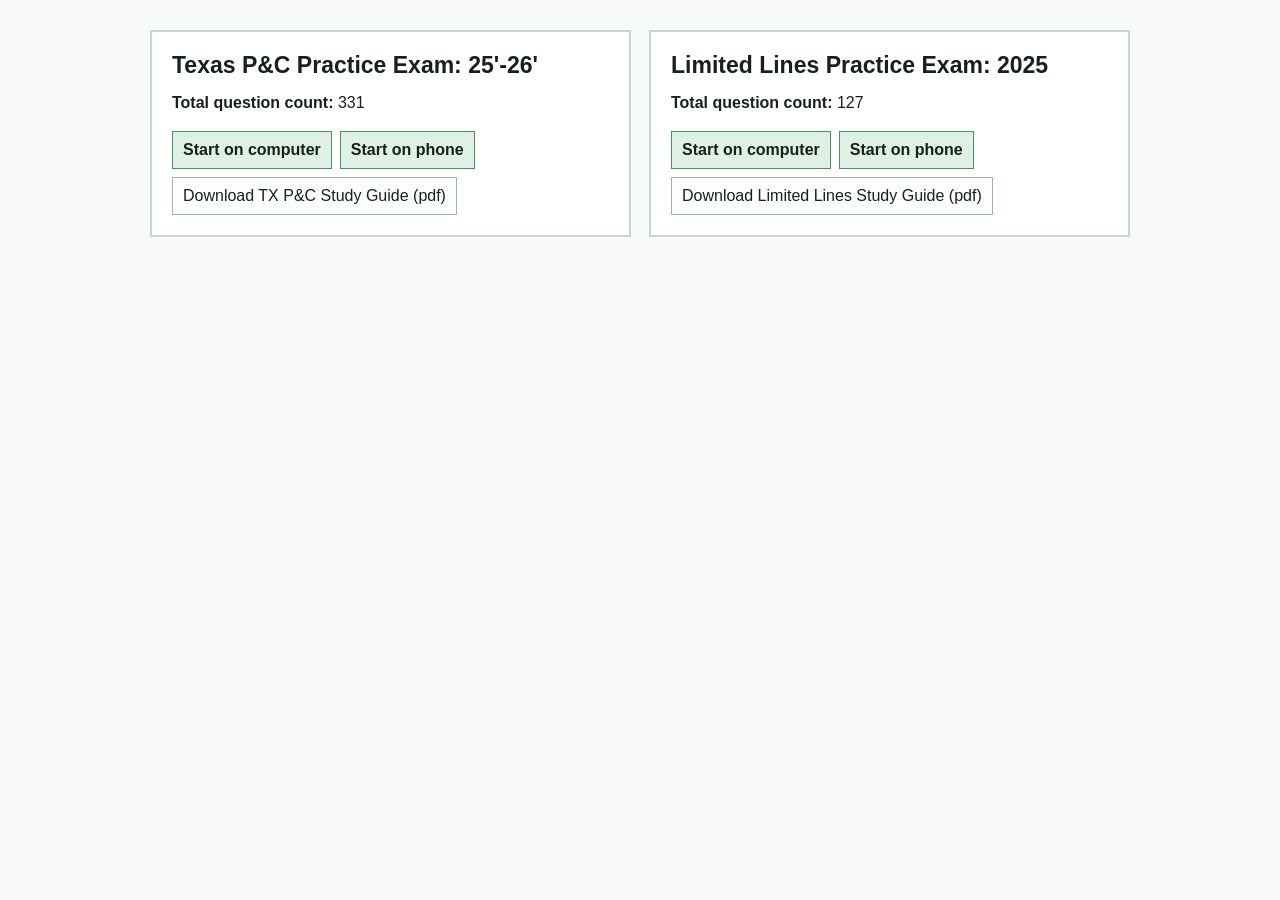
<file: index.html>
<!doctype html>
<html lang="en">
<head>
  <meta charset="utf-8">
  <meta name="viewport" content="width=device-width, initial-scale=1">
  <title>Exam Home</title>
  <link rel="stylesheet" href="style.css">
</head>
<body>
  <main class="landing">
    <section class="landingHero">
      <div class="examGrid">
        <article class="examCard">
          <h2>Texas P&amp;C Practice Exam: 25'-26'</h2>
          <p><strong>Total question count:</strong> 331</p>
          <div class="landingActions">
            <a class="buttonLink primaryLink" href="StartQuiz.html">Start on computer</a>
            <a class="buttonLink primaryLink" href="StartQuiz.html?mode=phone">Start on phone</a>
            <a class="buttonLink" href="mattsPCstudyguide.pdf" download>Download TX P&amp;C Study Guide (pdf)</a>
          </div>
        </article>

        <article class="examCard">
          <h2>Limited Lines Practice Exam: 2025</h2>
          <p><strong>Total question count:</strong> 127</p>
          <div class="landingActions">
            <a class="buttonLink primaryLink" href="LimitedLinesQuiz.html">Start on computer</a>
            <a class="buttonLink primaryLink" href="LimitedLinesQuiz.html?mode=phone">Start on phone</a>
            <a class="buttonLink" href="LimitedLines2025StudyGuide.pdf" download>Download Limited Lines Study Guide (pdf)</a>
          </div>
        </article>
      </div>
    </section>
  </main>
</body>
</html>
</file>
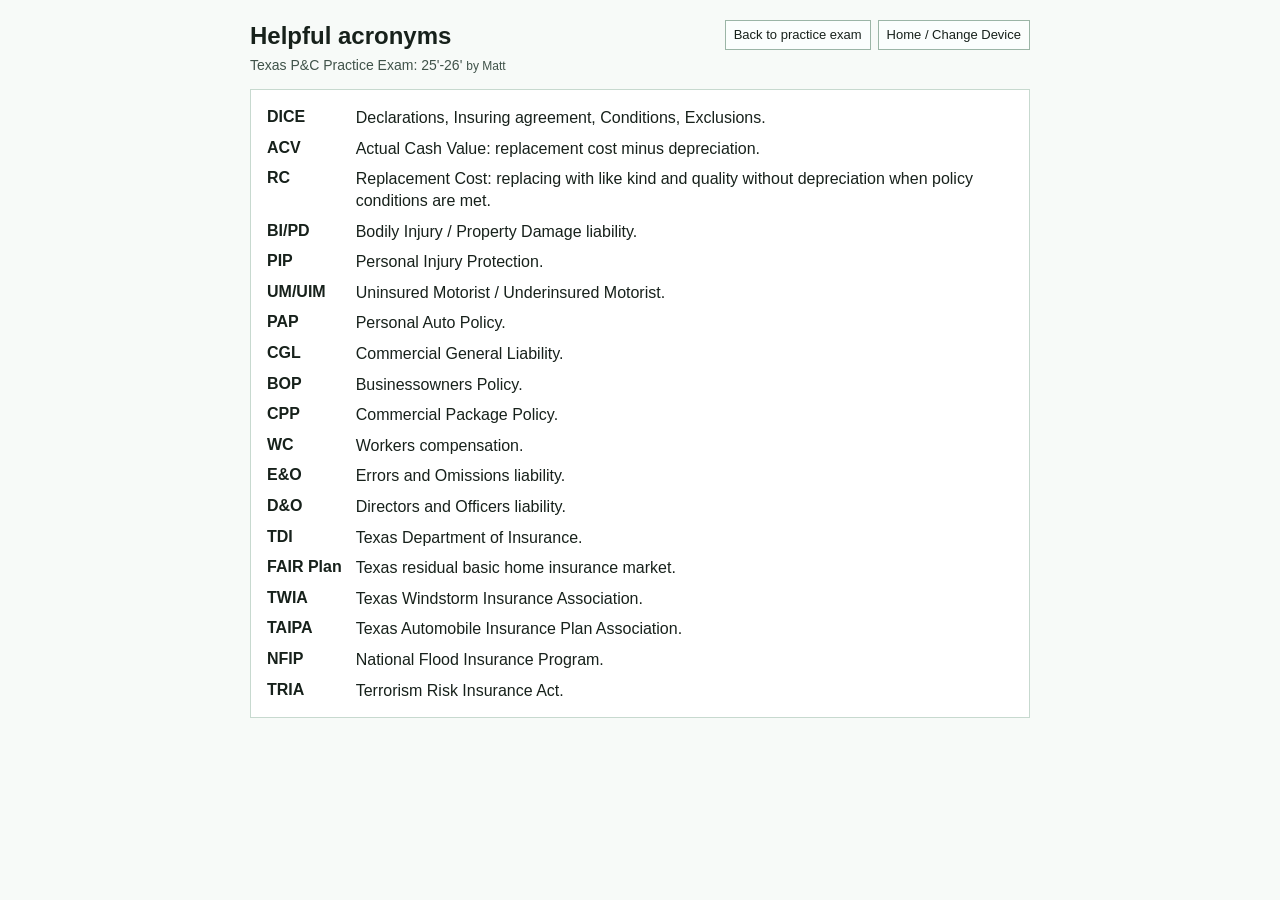
<file: HelpfulAcronyms.html>
﻿<!doctype html>
<html lang="en">
<head>
  <meta charset="utf-8">
  <meta name="viewport" content="width=device-width, initial-scale=1">
  <title>Helpful Acronyms</title>
  <link rel="stylesheet" href="style.css">
</head>
<body>
  <main class="app narrow">
    <header class="top">
      <div>
        <h1>Helpful acronyms</h1>
        <p class="progress">Texas P&amp;C Practice Exam: 25'-26' <span class="bylineInline">by Matt</span></p>
      </div>
      <div class="controls">
        <a class="buttonLink" href="StartQuiz.html">Back to practice exam</a>
        <a class="buttonLink" href="index.html">Home / Change Device</a>
      </div>
    </header>

    <section class="panel">
      <dl class="acronymList fullAcronymList">
        <dt>DICE</dt><dd>Declarations, Insuring agreement, Conditions, Exclusions.</dd>
        <dt>ACV</dt><dd>Actual Cash Value: replacement cost minus depreciation.</dd>
        <dt>RC</dt><dd>Replacement Cost: replacing with like kind and quality without depreciation when policy conditions are met.</dd>
        <dt>BI/PD</dt><dd>Bodily Injury / Property Damage liability.</dd>
        <dt>PIP</dt><dd>Personal Injury Protection.</dd>
        <dt>UM/UIM</dt><dd>Uninsured Motorist / Underinsured Motorist.</dd>
        <dt>PAP</dt><dd>Personal Auto Policy.</dd>
        <dt>CGL</dt><dd>Commercial General Liability.</dd>
        <dt>BOP</dt><dd>Businessowners Policy.</dd>
        <dt>CPP</dt><dd>Commercial Package Policy.</dd>
        <dt>WC</dt><dd>Workers compensation.</dd>
        <dt>E&amp;O</dt><dd>Errors and Omissions liability.</dd>
        <dt>D&amp;O</dt><dd>Directors and Officers liability.</dd>
        <dt>TDI</dt><dd>Texas Department of Insurance.</dd>
        <dt>FAIR Plan</dt><dd>Texas residual basic home insurance market.</dd>
        <dt>TWIA</dt><dd>Texas Windstorm Insurance Association.</dd>
        <dt>TAIPA</dt><dd>Texas Automobile Insurance Plan Association.</dd>
        <dt>NFIP</dt><dd>National Flood Insurance Program.</dd>
        <dt>TRIA</dt><dd>Terrorism Risk Insurance Act.</dd>
      </dl>
    </section>
  </main>
</body>
</html>
</file>
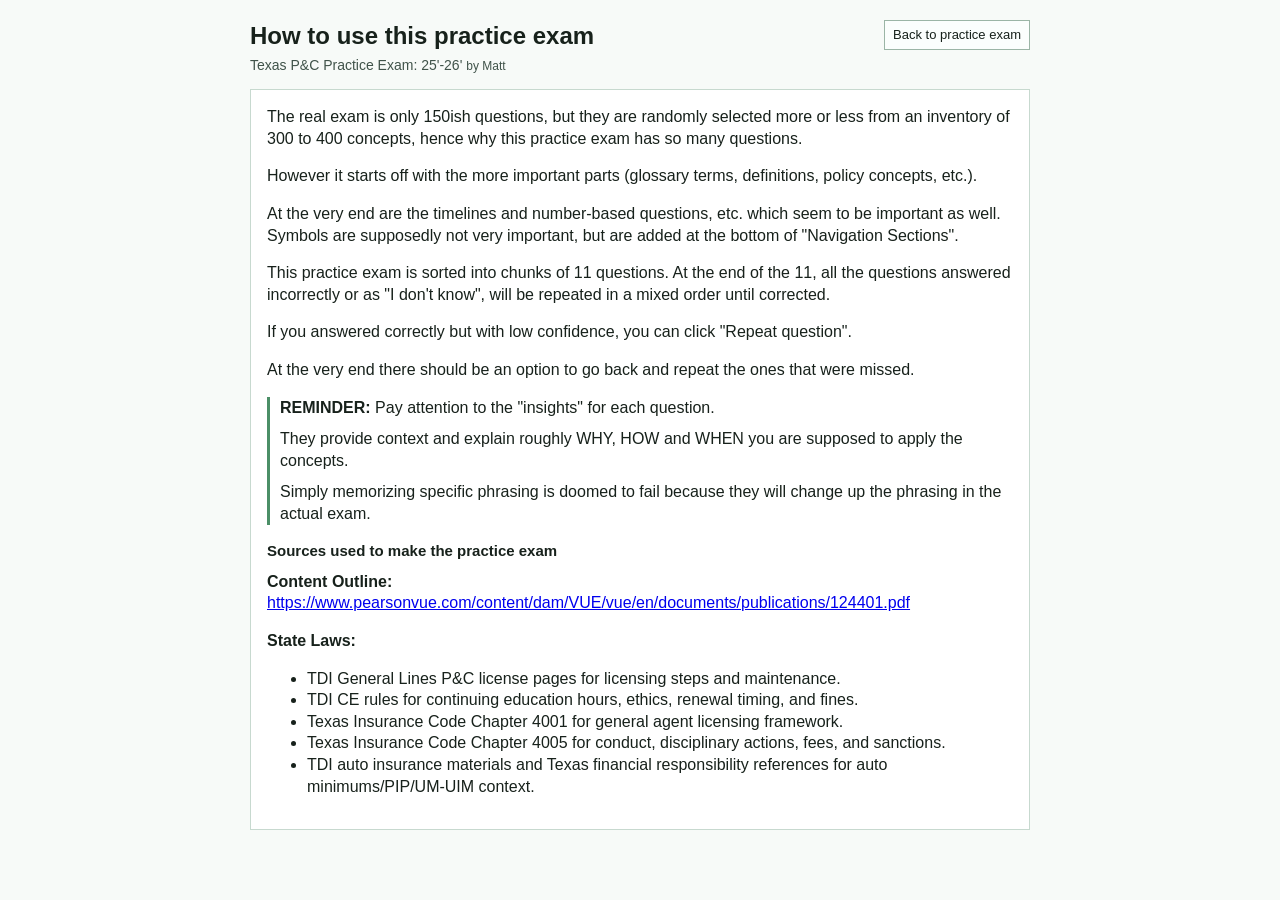
<file: HowToUse.html>
<!doctype html>
<html lang="en">
<head>
  <meta charset="utf-8">
  <meta name="viewport" content="width=device-width, initial-scale=1">
  <title>How to Use This Practice Exam</title>
  <link rel="stylesheet" href="style.css">
</head>
<body>
  <main class="app narrow">
    <header class="top">
      <div>
        <h1>How to use this practice exam</h1>
        <p class="progress">Texas P&amp;C Practice Exam: 25'-26' <span class="bylineInline">by Matt</span></p>
      </div>
      <div class="controls">
        <a class="buttonLink" href="StartQuiz.html">Back to practice exam</a>
      </div>
    </header>

    <section class="panel">
      <p>The real exam is only 150ish questions, but they are randomly selected more or less from an inventory of 300 to 400 concepts, hence why this practice exam has so many questions.</p>

      <p>However it starts off with the more important parts (glossary terms, definitions, policy concepts, etc.).</p>

      <p>At the very end are the timelines and number-based questions, etc. which seem to be important as well. Symbols are supposedly not very important, but are added at the bottom of "Navigation Sections".</p>

      <p>This practice exam is sorted into chunks of 11 questions. At the end of the 11, all the questions answered incorrectly or as "I don't know", will be repeated in a mixed order until corrected.</p>

      <p>If you answered correctly but with low confidence, you can click "Repeat question".</p>

      <p>At the very end there should be an option to go back and repeat the ones that were missed.</p>

      <div class="embeddedReminder">
        <p><strong>REMINDER:</strong> Pay attention to the "insights" for each question.</p>
        <p>They provide context and explain roughly WHY, HOW and WHEN you are supposed to apply the concepts.</p>
        <p>Simply memorizing specific phrasing is doomed to fail because they will change up the phrasing in the actual exam.</p>
      </div>

      <h2>Sources used to make the practice exam</h2>

      <p><strong>Content Outline:</strong><br>
      <a href="https://www.pearsonvue.com/content/dam/VUE/vue/en/documents/publications/124401.pdf">https://www.pearsonvue.com/content/dam/VUE/vue/en/documents/publications/124401.pdf</a></p>

      <p><strong>State Laws:</strong></p>
      <ul>
        <li>TDI General Lines P&amp;C license pages for licensing steps and maintenance.</li>
        <li>TDI CE rules for continuing education hours, ethics, renewal timing, and fines.</li>
        <li>Texas Insurance Code Chapter 4001 for general agent licensing framework.</li>
        <li>Texas Insurance Code Chapter 4005 for conduct, disciplinary actions, fees, and sanctions.</li>
        <li>TDI auto insurance materials and Texas financial responsibility references for auto minimums/PIP/UM-UIM context.</li>
      </ul>
    </section>
  </main>
</body>
</html>
</file>
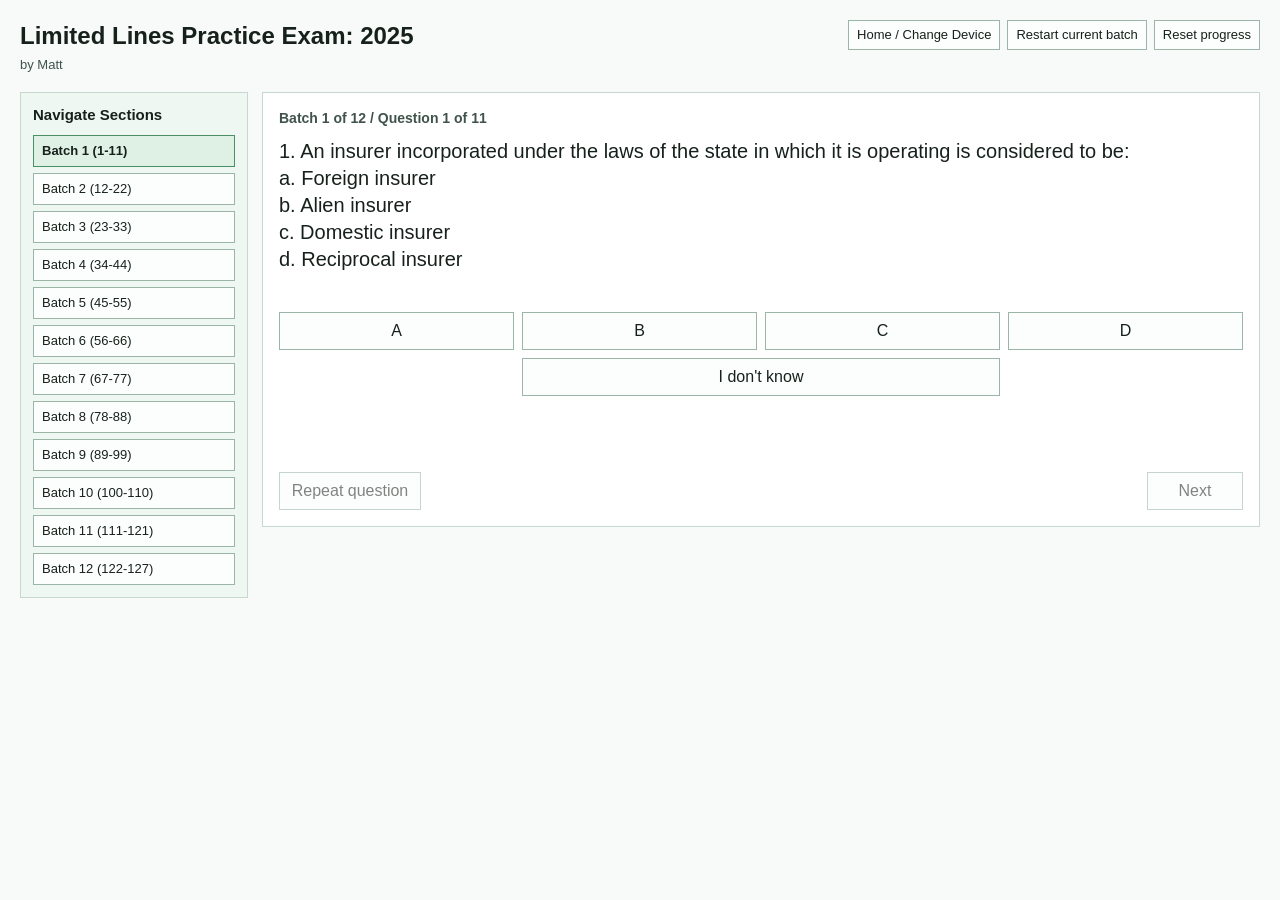
<file: LimitedLinesQuiz.html>
<!doctype html>
<html lang="en">
<head>
  <meta charset="utf-8">
  <meta name="viewport" content="width=device-width, initial-scale=1">
  <title>Limited Lines Practice Exam: 2025</title>
  <link rel="stylesheet" href="style.css">
</head>
<body>
  <main class="app">
    <header class="top">
      <div>
        <h1>Limited Lines Practice Exam: 2025</h1>
        <p class="byline">by Matt</p>
      </div>
      <div class="controls">
        <a class="buttonLink" href="index.html">Home / Change Device</a>
        <button id="restartBatch" type="button">Restart current batch</button>
        <button id="resetProgress" type="button">Reset progress</button>
      </div>
      <p class="mobileNavHint">Scroll to the bottom to Navigate Sections.</p>
    </header>

    <div class="layout">
      <aside id="sectionsNav" class="sectionNav" aria-label="Quiz batches">
        <h2>Navigate Sections</h2>
        <div id="batchNav" class="batchNav"></div>
      </aside>

      <div class="content">
        <section id="quizPanel" class="panel">
          <p id="progress" class="progress quizProgress"></p>
          <div id="sectionLabel" class="sectionLabel"></div>
          <div id="questionText" class="question"></div>
          <div id="choices" class="choices" aria-label="Answer choices">
            <button type="button" data-choice="A">A</button>
            <button type="button" data-choice="B">B</button>
            <button type="button" data-choice="C">C</button>
            <button type="button" data-choice="D">D</button>
            <button class="unknownChoice" type="button" data-choice="IDK">I don't know</button>
          </div>
          <div id="feedback" class="feedback" aria-live="polite"></div>
          <div class="actionRow">
            <button id="repeatButton" class="secondary" type="button" disabled>Repeat question</button>
            <button id="nextButton" class="next" type="button" disabled>Next</button>
          </div>
        </section>

        <section id="summaryPanel" class="panel hidden">
          <h2>Final summary</h2>
          <div id="summary"></div>
        </section>
      </div>
    </div>
  </main>

  <script src="limited-questions.js"></script>
  <script src="script.js"></script>
</body>
</html>
</file>
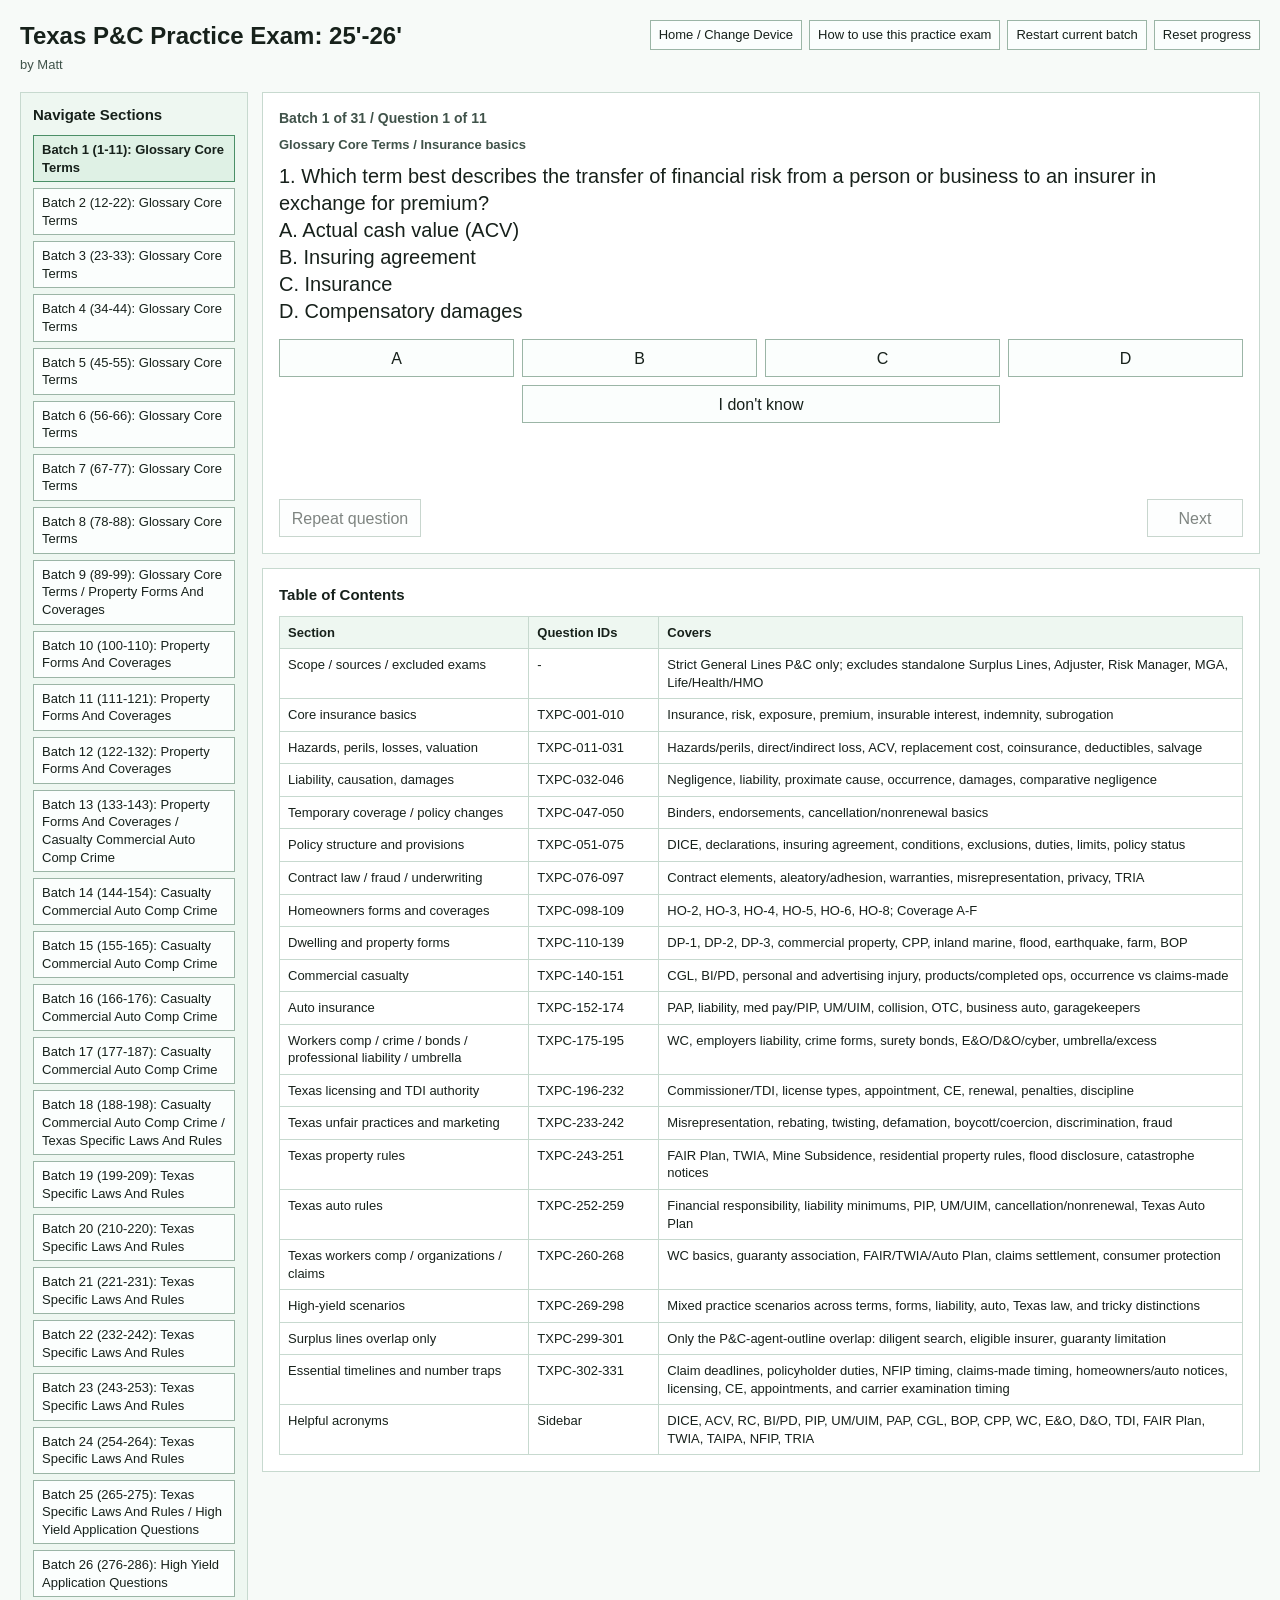
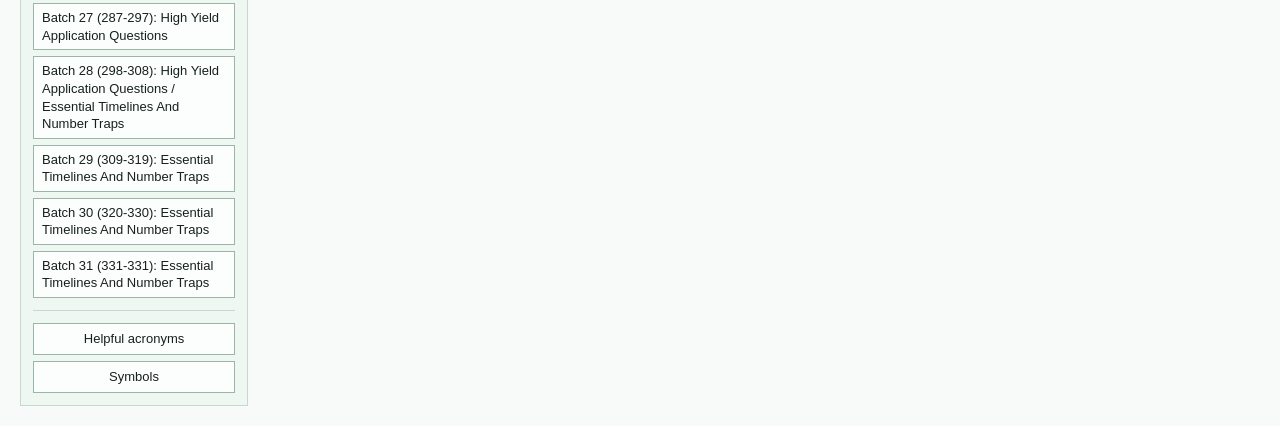
<file: StartQuiz.html>
﻿<!doctype html>
<html lang="en">
<head>
  <meta charset="utf-8">
  <meta name="viewport" content="width=device-width, initial-scale=1">
  <title>Texas P&amp;C Practice Exam: 25'-26'</title>
  <link rel="stylesheet" href="style.css">
</head>
<body>
  <main class="app">
    <header class="top">
      <div>
        <h1>Texas P&amp;C Practice Exam: 25'-26'</h1>
        <p class="byline">by Matt</p>
      </div>
      <div class="controls">
        <a class="buttonLink" href="index.html">Home / Change Device</a>
        <a class="buttonLink" href="HowToUse.html">How to use this practice exam</a>
        <button id="restartBatch" type="button">Restart current batch</button>
        <button id="resetProgress" type="button">Reset progress</button>
      </div>
      <p class="mobileNavHint">Scroll to the bottom to Navigate Sections and view Table of Contents.</p>
    </header>

    <div class="layout">
      <aside id="sectionsNav" class="sectionNav" aria-label="Quiz batches">
        <h2>Navigate Sections</h2>
        <div id="batchNav" class="batchNav"></div>
        <div class="acronymNav" aria-label="Helpful acronyms">
          <a class="buttonLink helpfulAcronymsButton" href="HelpfulAcronyms.html">Helpful acronyms</a>
          <a class="buttonLink helpfulAcronymsButton" href="Symbols.html">Symbols</a>
        </div>
      </aside>

      <div class="content">
        <section id="quizPanel" class="panel">
          <p id="progress" class="progress quizProgress"></p>
          <div id="sectionLabel" class="sectionLabel"></div>
          <div id="questionText" class="question"></div>
          <div id="choices" class="choices" aria-label="Answer choices">
            <button type="button" data-choice="A">A</button>
            <button type="button" data-choice="B">B</button>
            <button type="button" data-choice="C">C</button>
            <button type="button" data-choice="D">D</button>
            <button class="unknownChoice" type="button" data-choice="IDK">I don't know</button>
          </div>
          <div id="feedback" class="feedback" aria-live="polite"></div>
          <div class="actionRow">
            <button id="repeatButton" class="secondary" type="button" disabled>Repeat question</button>
            <button id="nextButton" class="next" type="button" disabled>Next</button>
          </div>
        </section>

        <section id="summaryPanel" class="panel hidden">
          <h2>Final summary</h2>
          <div id="summary"></div>
        </section>

        <section id="tocPanel" class="panel tocPanel" aria-labelledby="tocHeading">
          <h2 id="tocHeading">Table of Contents</h2>
          <div class="tocTableWrap">
            <table class="tocTable">
              <thead>
                <tr>
                  <th>Section</th>
                  <th>Question IDs</th>
                  <th>Covers</th>
                </tr>
              </thead>
              <tbody>
                <tr>
                  <td>Scope / sources / excluded exams</td>
                  <td>-</td>
                  <td>Strict General Lines P&amp;C only; excludes standalone Surplus Lines, Adjuster, Risk Manager, MGA, Life/Health/HMO</td>
                </tr>
                <tr>
                  <td>Core insurance basics</td>
                  <td>TXPC-001-010</td>
                  <td>Insurance, risk, exposure, premium, insurable interest, indemnity, subrogation</td>
                </tr>
                <tr>
                  <td>Hazards, perils, losses, valuation</td>
                  <td>TXPC-011-031</td>
                  <td>Hazards/perils, direct/indirect loss, ACV, replacement cost, coinsurance, deductibles, salvage</td>
                </tr>
                <tr>
                  <td>Liability, causation, damages</td>
                  <td>TXPC-032-046</td>
                  <td>Negligence, liability, proximate cause, occurrence, damages, comparative negligence</td>
                </tr>
                <tr>
                  <td>Temporary coverage / policy changes</td>
                  <td>TXPC-047-050</td>
                  <td>Binders, endorsements, cancellation/nonrenewal basics</td>
                </tr>
                <tr>
                  <td>Policy structure and provisions</td>
                  <td>TXPC-051-075</td>
                  <td>DICE, declarations, insuring agreement, conditions, exclusions, duties, limits, policy status</td>
                </tr>
                <tr>
                  <td>Contract law / fraud / underwriting</td>
                  <td>TXPC-076-097</td>
                  <td>Contract elements, aleatory/adhesion, warranties, misrepresentation, privacy, TRIA</td>
                </tr>
                <tr>
                  <td>Homeowners forms and coverages</td>
                  <td>TXPC-098-109</td>
                  <td>HO-2, HO-3, HO-4, HO-5, HO-6, HO-8; Coverage A-F</td>
                </tr>
                <tr>
                  <td>Dwelling and property forms</td>
                  <td>TXPC-110-139</td>
                  <td>DP-1, DP-2, DP-3, commercial property, CPP, inland marine, flood, earthquake, farm, BOP</td>
                </tr>
                <tr>
                  <td>Commercial casualty</td>
                  <td>TXPC-140-151</td>
                  <td>CGL, BI/PD, personal and advertising injury, products/completed ops, occurrence vs claims-made</td>
                </tr>
                <tr>
                  <td>Auto insurance</td>
                  <td>TXPC-152-174</td>
                  <td>PAP, liability, med pay/PIP, UM/UIM, collision, OTC, business auto, garagekeepers</td>
                </tr>
                <tr>
                  <td>Workers comp / crime / bonds / professional liability / umbrella</td>
                  <td>TXPC-175-195</td>
                  <td>WC, employers liability, crime forms, surety bonds, E&amp;O/D&amp;O/cyber, umbrella/excess</td>
                </tr>
                <tr>
                  <td>Texas licensing and TDI authority</td>
                  <td>TXPC-196-232</td>
                  <td>Commissioner/TDI, license types, appointment, CE, renewal, penalties, discipline</td>
                </tr>
                <tr>
                  <td>Texas unfair practices and marketing</td>
                  <td>TXPC-233-242</td>
                  <td>Misrepresentation, rebating, twisting, defamation, boycott/coercion, discrimination, fraud</td>
                </tr>
                <tr>
                  <td>Texas property rules</td>
                  <td>TXPC-243-251</td>
                  <td>FAIR Plan, TWIA, Mine Subsidence, residential property rules, flood disclosure, catastrophe notices</td>
                </tr>
                <tr>
                  <td>Texas auto rules</td>
                  <td>TXPC-252-259</td>
                  <td>Financial responsibility, liability minimums, PIP, UM/UIM, cancellation/nonrenewal, Texas Auto Plan</td>
                </tr>
                <tr>
                  <td>Texas workers comp / organizations / claims</td>
                  <td>TXPC-260-268</td>
                  <td>WC basics, guaranty association, FAIR/TWIA/Auto Plan, claims settlement, consumer protection</td>
                </tr>
                <tr>
                  <td>High-yield scenarios</td>
                  <td>TXPC-269-298</td>
                  <td>Mixed practice scenarios across terms, forms, liability, auto, Texas law, and tricky distinctions</td>
                </tr>
                <tr>
                  <td>Surplus lines overlap only</td>
                  <td>TXPC-299-301</td>
                  <td>Only the P&amp;C-agent-outline overlap: diligent search, eligible insurer, guaranty limitation</td>
                </tr>
                <tr>
                  <td>Essential timelines and number traps</td>
                  <td>TXPC-302-331</td>
                  <td>Claim deadlines, policyholder duties, NFIP timing, claims-made timing, homeowners/auto notices, licensing, CE, appointments, and carrier examination timing</td>
                </tr>
                <tr>
                  <td>Helpful acronyms</td>
                  <td>Sidebar</td>
                  <td>DICE, ACV, RC, BI/PD, PIP, UM/UIM, PAP, CGL, BOP, CPP, WC, E&amp;O, D&amp;O, TDI, FAIR Plan, TWIA, TAIPA, NFIP, TRIA</td>
                </tr>
              </tbody>
            </table>
          </div>
        </section>
      </div>

    </div>
  </main>

  <script src="questions.js"></script>
  <script src="script.js"></script>
</body>
</html>
</file>
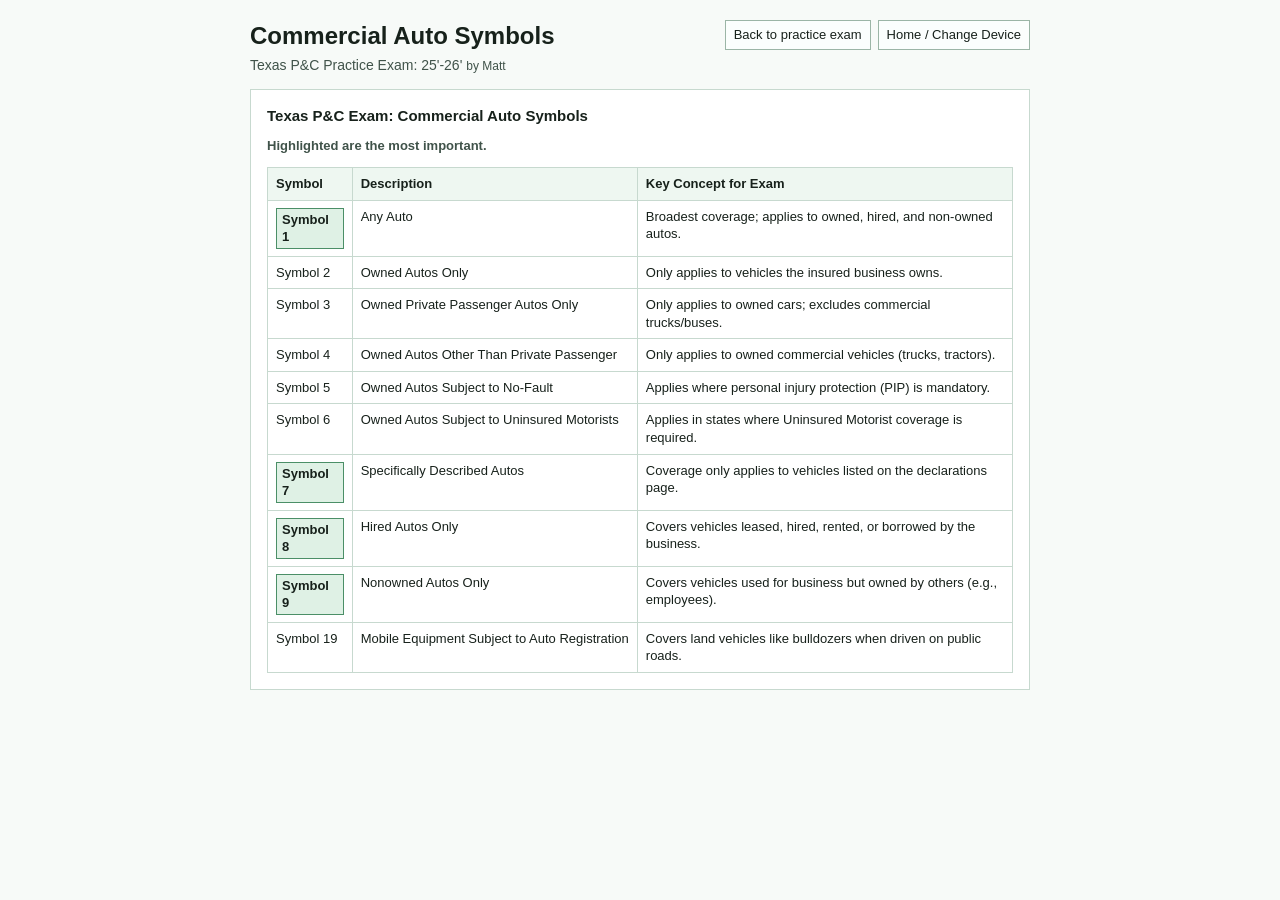
<file: Symbols.html>
<!doctype html>
<html lang="en">
<head>
  <meta charset="utf-8">
  <meta name="viewport" content="width=device-width, initial-scale=1">
  <title>Commercial Auto Symbols</title>
  <link rel="stylesheet" href="style.css">
</head>
<body>
  <main class="app narrow">
    <header class="top">
      <div>
        <h1>Commercial Auto Symbols</h1>
        <p class="progress">Texas P&amp;C Practice Exam: 25'-26' <span class="bylineInline">by Matt</span></p>
      </div>
      <div class="controls">
        <a class="buttonLink" href="StartQuiz.html">Back to practice exam</a>
        <a class="buttonLink" href="index.html">Home / Change Device</a>
      </div>
    </header>

    <section class="panel">
      <h2>Texas P&amp;C Exam: Commercial Auto Symbols</h2>
      <p class="tableNote">Highlighted are the most important.</p>
      <div class="tocTableWrap">
        <table class="tocTable symbolTable">
          <thead>
            <tr>
              <th>Symbol</th>
              <th>Description</th>
              <th>Key Concept for Exam</th>
            </tr>
          </thead>
          <tbody>
            <tr>
              <td><span class="symbolHighlight">Symbol 1</span></td>
              <td>Any Auto</td>
              <td>Broadest coverage; applies to owned, hired, and non-owned autos.</td>
            </tr>
            <tr>
              <td>Symbol 2</td>
              <td>Owned Autos Only</td>
              <td>Only applies to vehicles the insured business owns.</td>
            </tr>
            <tr>
              <td>Symbol 3</td>
              <td>Owned Private Passenger Autos Only</td>
              <td>Only applies to owned cars; excludes commercial trucks/buses.</td>
            </tr>
            <tr>
              <td>Symbol 4</td>
              <td>Owned Autos Other Than Private Passenger</td>
              <td>Only applies to owned commercial vehicles (trucks, tractors).</td>
            </tr>
            <tr>
              <td>Symbol 5</td>
              <td>Owned Autos Subject to No-Fault</td>
              <td>Applies where personal injury protection (PIP) is mandatory.</td>
            </tr>
            <tr>
              <td>Symbol 6</td>
              <td>Owned Autos Subject to Uninsured Motorists</td>
              <td>Applies in states where Uninsured Motorist coverage is required.</td>
            </tr>
            <tr>
              <td><span class="symbolHighlight">Symbol 7</span></td>
              <td>Specifically Described Autos</td>
              <td>Coverage only applies to vehicles listed on the declarations page.</td>
            </tr>
            <tr>
              <td><span class="symbolHighlight">Symbol 8</span></td>
              <td>Hired Autos Only</td>
              <td>Covers vehicles leased, hired, rented, or borrowed by the business.</td>
            </tr>
            <tr>
              <td><span class="symbolHighlight">Symbol 9</span></td>
              <td>Nonowned Autos Only</td>
              <td>Covers vehicles used for business but owned by others (e.g., employees).</td>
            </tr>
            <tr>
              <td>Symbol 19</td>
              <td>Mobile Equipment Subject to Auto Registration</td>
              <td>Covers land vehicles like bulldozers when driven on public roads.</td>
            </tr>
          </tbody>
        </table>
      </div>
    </section>
  </main>
</body>
</html>
</file>
<file: style.css>
* {
  box-sizing: border-box;
}

body {
  margin: 0;
  background: #f7faf8;
  color: #17211b;
  font-family: Arial, Helvetica, sans-serif;
  line-height: 1.35;
}

.app {
  max-width: 1280px;
  margin: 0 auto;
  padding: 20px;
}

.app.narrow {
  max-width: 820px;
}

.top {
  display: flex;
  align-items: flex-start;
  justify-content: space-between;
  gap: 16px;
  margin-bottom: 14px;
}

h1,
h2,
p {
  margin-top: 0;
}

h1 {
  margin-bottom: 4px;
  font-size: 24px;
  font-weight: 700;
}

.byline {
  margin-bottom: 4px;
  color: #40534a;
  font-size: 13px;
}

.bylineInline {
  color: #40534a;
  font-size: 12px;
}

h2 {
  margin-bottom: 10px;
  font-size: 15px;
}

.progress {
  margin-bottom: 0;
  color: #40534a;
  font-size: 14px;
}

.quizProgress {
  margin-bottom: 8px;
  font-weight: 700;
}

.controls {
  display: flex;
  gap: 7px;
  flex-wrap: wrap;
  justify-content: flex-end;
}

.controls .buttonLink,
.controls button {
  min-height: 30px;
  padding: 0 8px;
  font-size: 13px;
}

.buttonLink {
  min-height: 38px;
  border: 1px solid #9bb5a6;
  background: #fbfefd;
  color: #17211b;
  display: inline-flex;
  align-items: center;
  justify-content: center;
  padding: 0 10px;
  text-decoration: none;
}

.primaryLink {
  border-color: #4b8f67;
  background: #dff1e5;
  font-weight: 700;
}

.mobileNavHint {
  display: none;
}

.landing {
  min-height: 100vh;
  display: grid;
  align-items: start;
  justify-items: center;
  padding: 20px;
}

.landingHero {
  width: min(980px, 100%);
  padding: 10px 0 24px;
}

.landingEyebrow {
  margin-bottom: 6px;
  color: #40534a;
  font-size: 13px;
  font-weight: 700;
}

.landingHero h1 {
  font-size: 30px;
}

.landingByline {
  margin-bottom: 14px;
  color: #40534a;
  font-size: 14px;
  font-weight: 700;
}

.landingActions {
  display: flex;
  flex-wrap: wrap;
  gap: 8px;
  margin-top: 18px;
}

.examGrid {
  display: grid;
  grid-template-columns: repeat(2, minmax(0, 1fr));
  gap: 18px;
}

.examCard {
  border: 2px solid #c7d9cf;
  background: #fff;
  padding: 20px;
}

.examCard h2 {
  margin-bottom: 12px;
  font-size: 23px;
  line-height: 1.2;
}

.layout {
  display: grid;
  grid-template-columns: 228px minmax(0, 1fr);
  gap: 14px;
  align-items: start;
}

.sectionNav {
  position: sticky;
  top: 14px;
}

.sectionNav {
  border: 1px solid #c7d9cf;
  background: #eef7f1;
  padding: 12px;
}

.sectionNav {
}

.batchNav {
  display: grid;
  gap: 6px;
}

.batchNav button {
  min-height: 32px;
  padding: 5px 8px;
  text-align: left;
  font-size: 13px;
}

.batchNav button.active {
  border-color: #4b8f67;
  background: #dff1e5;
  font-weight: 700;
}

.acronymNav {
  border-top: 1px solid #c7d9cf;
  margin-top: 12px;
  padding-top: 12px;
}

.helpfulAcronymsButton {
  width: 100%;
  min-height: 32px;
  margin-top: 6px;
  padding: 5px 8px;
  text-align: left;
  font-size: 13px;
}

.helpfulAcronymsButton:first-child {
  margin-top: 0;
}

.acronymList {
  margin: 0;
}

.acronymList dt {
  margin-top: 7px;
  font-weight: 700;
}

.acronymList dt:first-child {
  margin-top: 0;
}

.acronymList dd {
  margin: 1px 0 0;
}

.fullAcronymList {
  display: grid;
  grid-template-columns: max-content minmax(0, 1fr);
  gap: 8px 14px;
}

.fullAcronymList dt {
  margin-top: 0;
}

.embeddedReminder {
  border-left: 3px solid #4b8f67;
  margin: 16px 0;
  padding-left: 10px;
}

.embeddedReminder p {
  margin-bottom: 10px;
}

.tableNote {
  color: #40534a;
  font-size: 13px;
  font-weight: 700;
}

.symbolHighlight {
  background: #dff1e5;
  border: 1px solid #4b8f67;
  display: inline-block;
  padding: 2px 5px;
  font-weight: 700;
}

.insightNote {
  border-left: 3px solid #4b8f67;
  margin-bottom: 12px;
  padding-left: 9px;
  color: #263e31;
  font-size: 13px;
}

.panel {
  border: 1px solid #c7d9cf;
  background: #fff;
  padding: 16px;
}

.panel.correct {
  border-color: #4b8f67;
  background: #e7f7eb;
  box-shadow: 0 0 0 3px #bfe5ca;
}

.sectionLabel {
  margin-bottom: 10px;
  color: #40534a;
  font-size: 13px;
  font-weight: 700;
}

.question {
  min-height: 160px;
  margin-bottom: 14px;
  font-size: 20px;
  white-space: pre-wrap;
}

.choices {
  display: grid;
  grid-template-columns: repeat(4, 1fr);
  gap: 8px;
  margin-bottom: 12px;
}

.unknownChoice {
  grid-column: 2 / 4;
}

button {
  min-height: 38px;
  border: 1px solid #9bb5a6;
  background: #fbfefd;
  color: #17211b;
  font: inherit;
  cursor: pointer;
}

button:disabled {
  cursor: default;
  opacity: 0.55;
}

button.selected {
  outline: 2px solid #6d8f7c;
  outline-offset: 2px;
}

.feedback {
  min-height: 54px;
  margin-bottom: 10px;
  font-size: 15px;
  white-space: pre-wrap;
}

.feedback strong {
  display: block;
  margin-bottom: 6px;
}

.insight {
  border-left: 3px solid #4b8f67;
  margin-top: 10px;
  padding-left: 10px;
}

.insightTitle {
  display: block;
  margin-bottom: 4px;
  color: #263e31;
  font-weight: 700;
}

.actionRow {
  display: flex;
  gap: 8px;
  flex-wrap: wrap;
  justify-content: space-between;
}

.next {
  min-width: 96px;
}

.secondary {
  min-width: 142px;
}

.hidden {
  display: none;
}

.missed-list {
  margin: 18px 0 0;
  padding-left: 20px;
}

.missed-list li {
  margin-bottom: 14px;
  white-space: pre-wrap;
}

.summaryActions {
  display: flex;
  gap: 8px;
  flex-wrap: wrap;
  margin: 12px 0;
}

.tocPanel {
  margin-top: 14px;
}

.tocTableWrap {
  overflow-x: auto;
}

.tocTable {
  width: 100%;
  border-collapse: collapse;
  font-size: 13px;
}

.tocTable th,
.tocTable td {
  border: 1px solid #c7d9cf;
  padding: 7px 8px;
  text-align: left;
  vertical-align: top;
}

.tocTable th {
  background: #eef7f1;
}

.tocTable td:nth-child(2),
.tocTable th:nth-child(2) {
  width: 130px;
  white-space: nowrap;
}

@media (max-width: 900px) {
  .top {
    display: block;
  }

  .controls {
    justify-content: flex-start;
    margin-top: 14px;
  }

  .mobileNavHint {
    display: block;
    margin: 8px 0 0;
    color: #40534a;
    font-size: 12px;
  }

  .layout {
    grid-template-columns: 1fr;
  }

  .content {
    display: contents;
  }

  #quizPanel,
  #summaryPanel {
    order: 1;
  }

  .sectionNav {
    order: 2;
  }

  #tocPanel {
    order: 3;
  }

  .sectionNav {
    position: static;
  }

  .batchNav {
    grid-template-columns: repeat(2, minmax(0, 1fr));
  }
}

@media (max-width: 640px) {
  .app {
    padding: 10px;
  }

  h1 {
    font-size: 21px;
  }

  .panel,
  .sectionNav {
    padding: 12px;
  }

  .choices {
    grid-template-columns: 1fr;
  }

  .unknownChoice {
    grid-column: 1 / -1;
  }

  .question {
    min-height: auto;
    font-size: 18px;
  }

  .landingHero {
    padding: 8px 0 18px;
  }

  .examCard {
    padding: 16px;
  }

  .examCard h2 {
    font-size: 21px;
  }

  .landingActions .buttonLink {
    width: 100%;
  }

  .examGrid {
    grid-template-columns: 1fr;
  }

  .fullAcronymList {
    grid-template-columns: 1fr;
    gap: 3px;
  }

  .fullAcronymList dd {
    margin-bottom: 10px;
  }
}

@media (max-width: 640px), (display-mode: fullscreen) {
  body.phoneMode .top {
    margin-bottom: 10px;
  }

  body.phoneMode .sectionLabel {
    font-size: 12px;
  }

  body.phoneMode #quizPanel {
    min-height: calc(100vh - 92px);
  }
}
</file>
